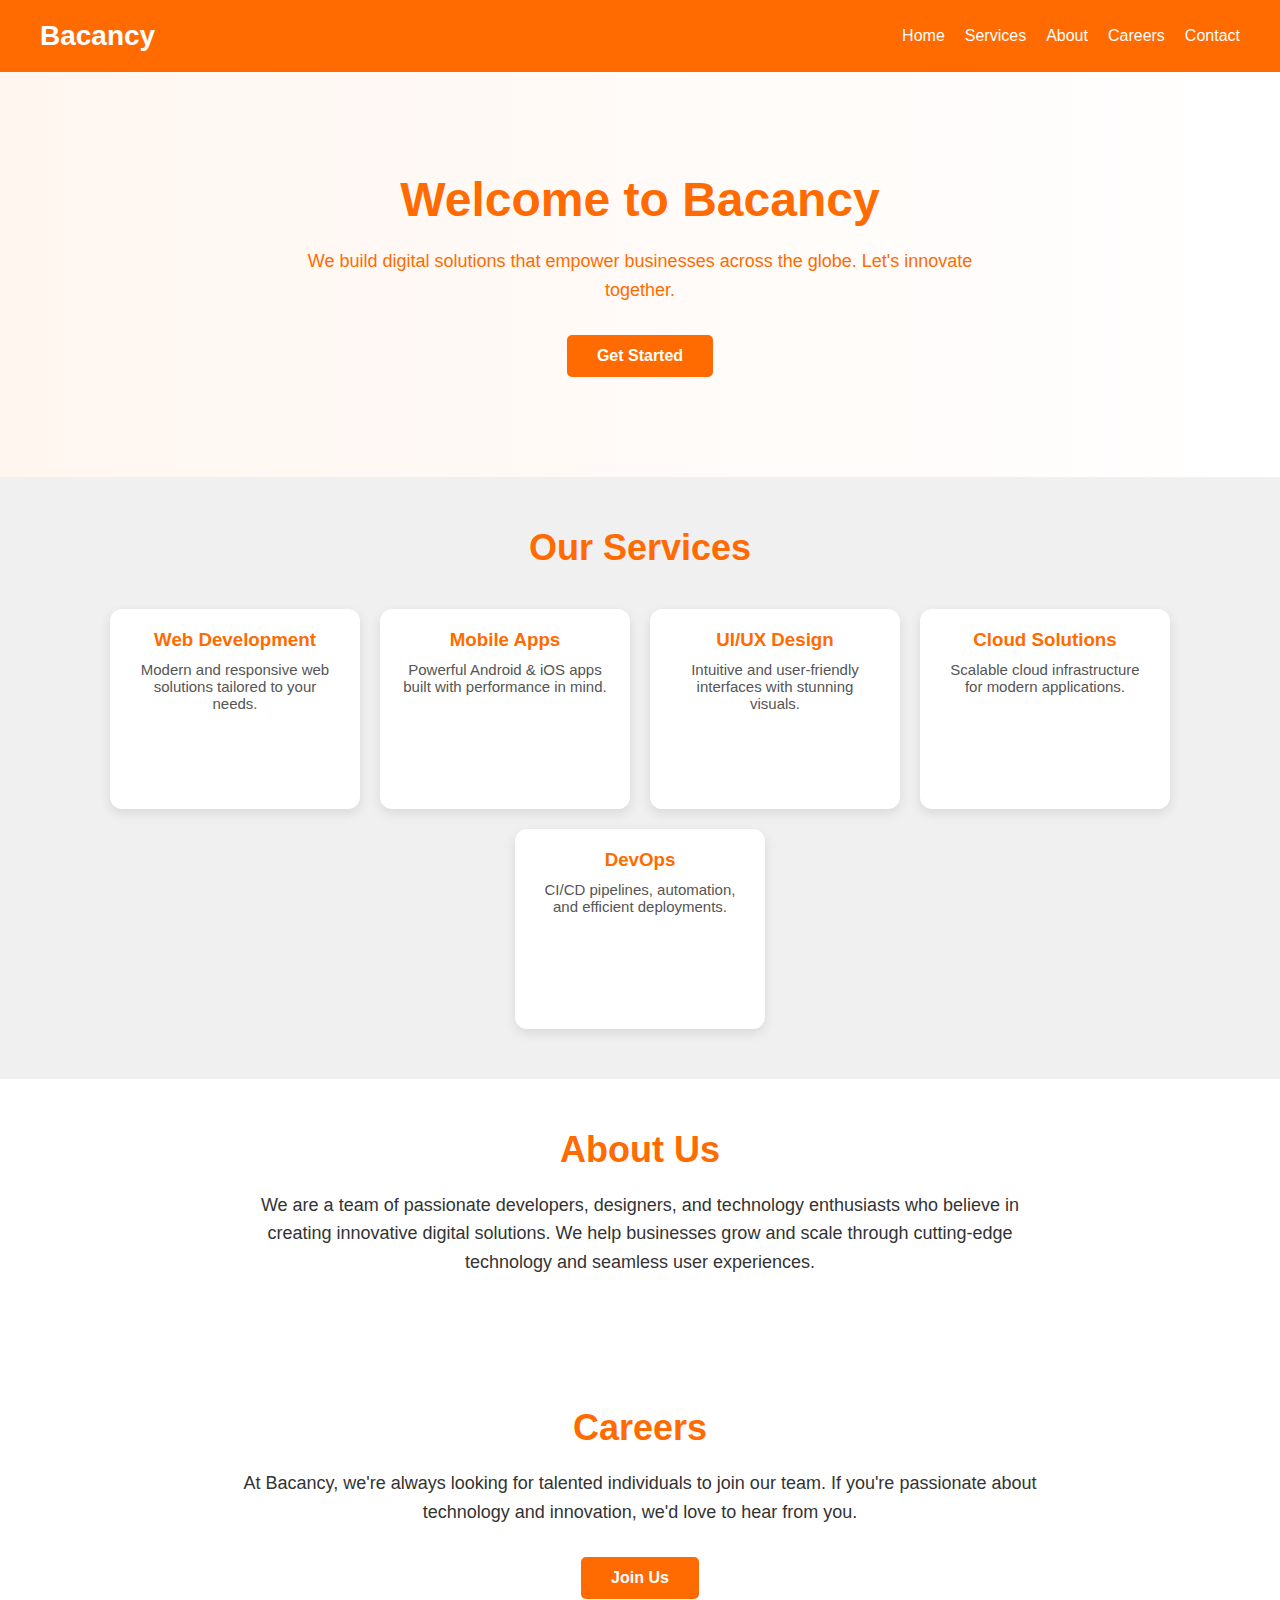
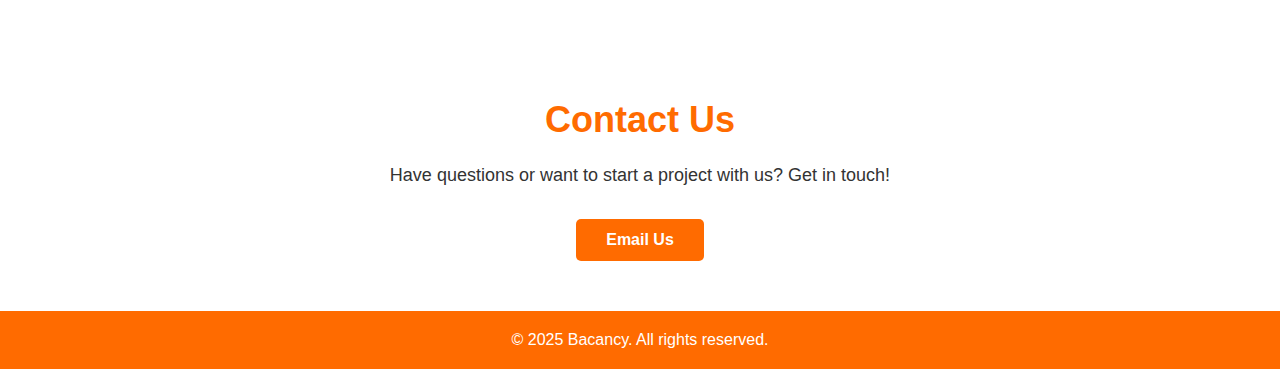
<file: HTML-CSS/index.html>
<!DOCTYPE html>
<html lang="en">

<head>
    <meta charset="UTF-8" />
    <meta name="viewport" content="width=device-width, initial-scale=1.0" />
    <title>Bacancy - Welcome</title>
    <link rel="stylesheet" href="style.css" />
</head>

<body>
    <header>
        <div class="logo">Bacancy</div>
        <nav>
            <ul>
                <li><a href="#">Home</a></li>
                <li><a href="#services">Services</a></li>
                <li><a href="#about">About</a></li>
                <li><a href="#careers">Careers</a></li>
                <li><a href="#contact">Contact</a></li>
            </ul>
        </nav>
    </header>

    <section class="hero">
        <div class="hero-content">
            <h1>Welcome to Bacancy</h1>
            <p>We build digital solutions that empower businesses across the globe. Let's innovate together.</p>
            <a href="#services" class="btn">Get Started</a>
        </div>
    </section>

    <section id="services" class="card-section">
        <h2>Our Services</h2>
        <div class="card-container">
            <div class="card">
                <h3>Web Development</h3>
                <p>Modern and responsive web solutions tailored to your needs.</p>
            </div>
            <div class="card">
                <h3>Mobile Apps</h3>
                <p>Powerful Android & iOS apps built with performance in mind.</p>
            </div>
            <div class="card">
                <h3>UI/UX Design</h3>
                <p>Intuitive and user-friendly interfaces with stunning visuals.</p>
            </div>
            <div class="card">
                <h3>Cloud Solutions</h3>
                <p>Scalable cloud infrastructure for modern applications.</p>
            </div>
            <div class="card">
                <h3>DevOps</h3>
                <p>CI/CD pipelines, automation, and efficient deployments.</p>
            </div>
        </div>
    </section>

    <section id="about" class="about-section">
        <h2>About Us</h2>
        <p>We are a team of passionate developers, designers, and technology enthusiasts who believe in creating
            innovative digital solutions. We help businesses grow and scale through cutting-edge technology and seamless
            user experiences.</p>
    </section>

    <section id="careers" class="careers-section">
        <h2>Careers</h2>
        <p>At Bacancy, we're always looking for talented individuals to join our team. If you're passionate about
            technology and innovation, we'd love to hear from you.</p>
        <a href="#" class="btn">Join Us</a>
    </section>

    <section id="contact" class="contact-section">
        <h2>Contact Us</h2>
        <p>Have questions or want to start a project with us? Get in touch!</p>
        <a href="#" class="btn">Email Us</a>
    </section>

    <footer>
        <p>&copy; 2025 Bacancy. All rights reserved.</p>
    </footer>
</body>

</html>
</file>
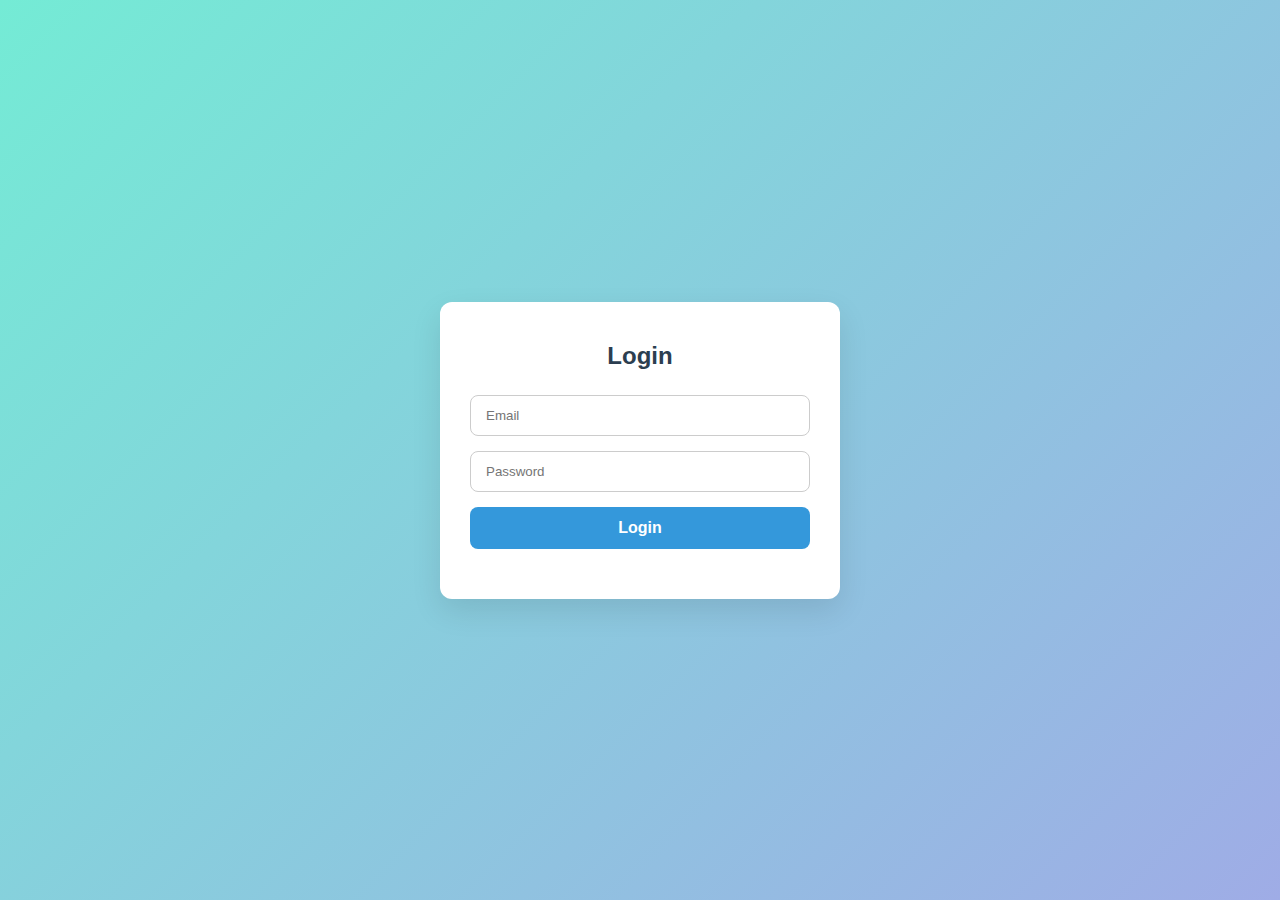
<file: ANGULAR_ASSESSMENT/Pages/index.html>
<!DOCTYPE html>
<html lang="en">

<head>
    <meta charset="UTF-8" />
    <title>Login</title>
    <link rel="stylesheet" href="/ANGULAR_ASSESSMENT/CSS/login.css" />
</head>

<body>
    <div class="login-container">
        <h2>Login</h2>
        <form id="loginForm">
            <input type="email" id="email" placeholder="Email" required />
            <input type="password" id="password" placeholder="Password" required />
            <button type="submit">Login</button>
        </form>
        <p id="errorMsg"></p>
    </div>
    <script src="../Scripts/data-dump.js"></script>
    <script src="../Scripts/login.js"></script>
</body>

</html>
</file>
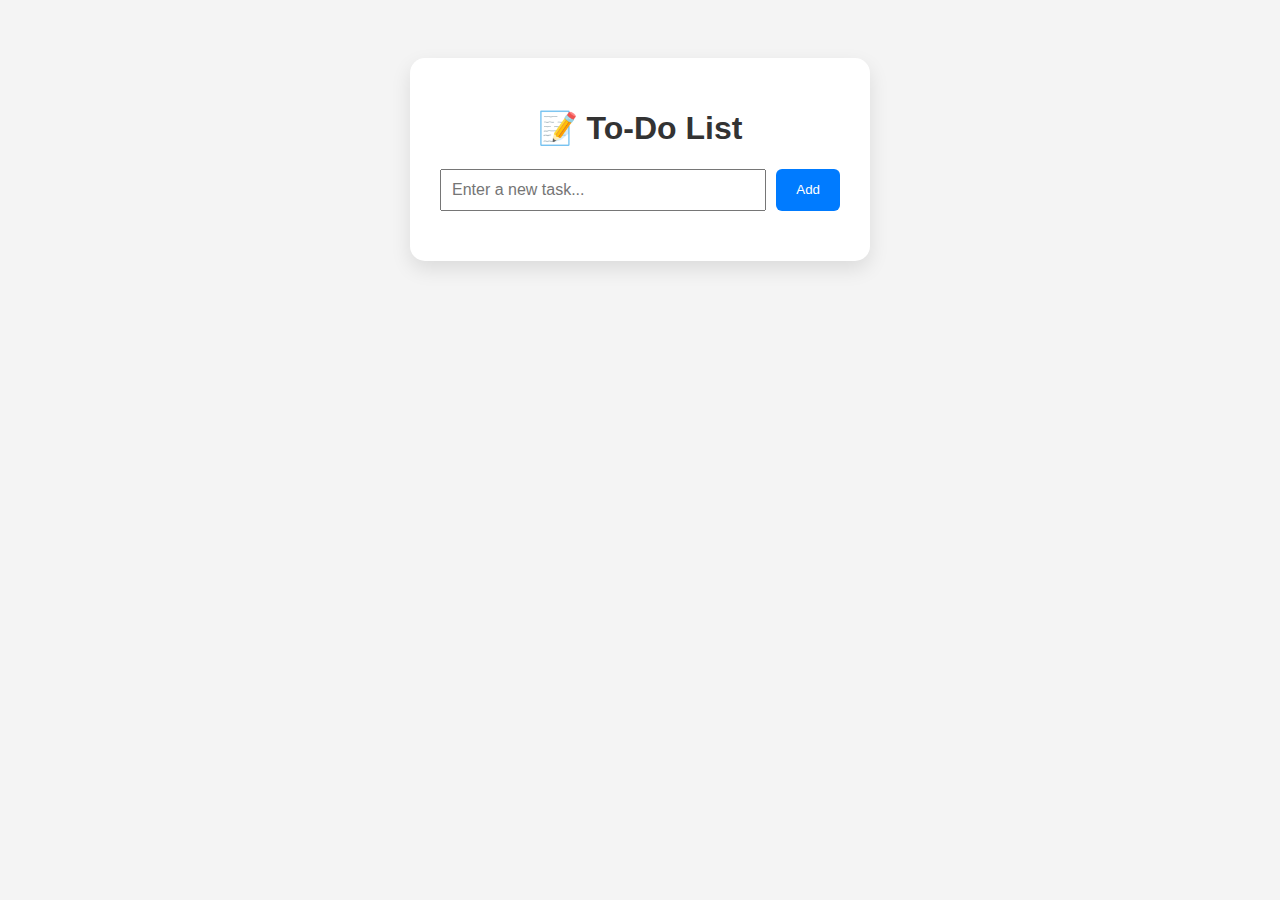
<file: Todo.html>
<!DOCTYPE html>
<html lang="en">

<head>
    <meta charset="UTF-8" />
    <meta name="viewport" content="width=device-width, initial-scale=1.0" />
    <title>Simple To-Do List</title>
    <link rel="stylesheet" href="style.css" />
</head>

<body>
    <div class="container">
        <h1>📝 To-Do List</h1>
        <div class="input-section">
            <input type="text" id="todo-input" placeholder="Enter a new task..." />
            <button onclick="addTodo()">Add</button>
        </div>
        <ul id="todo-list"></ul>
    </div>
    <script src="script.js"></script>
</body>

</html>
</file>
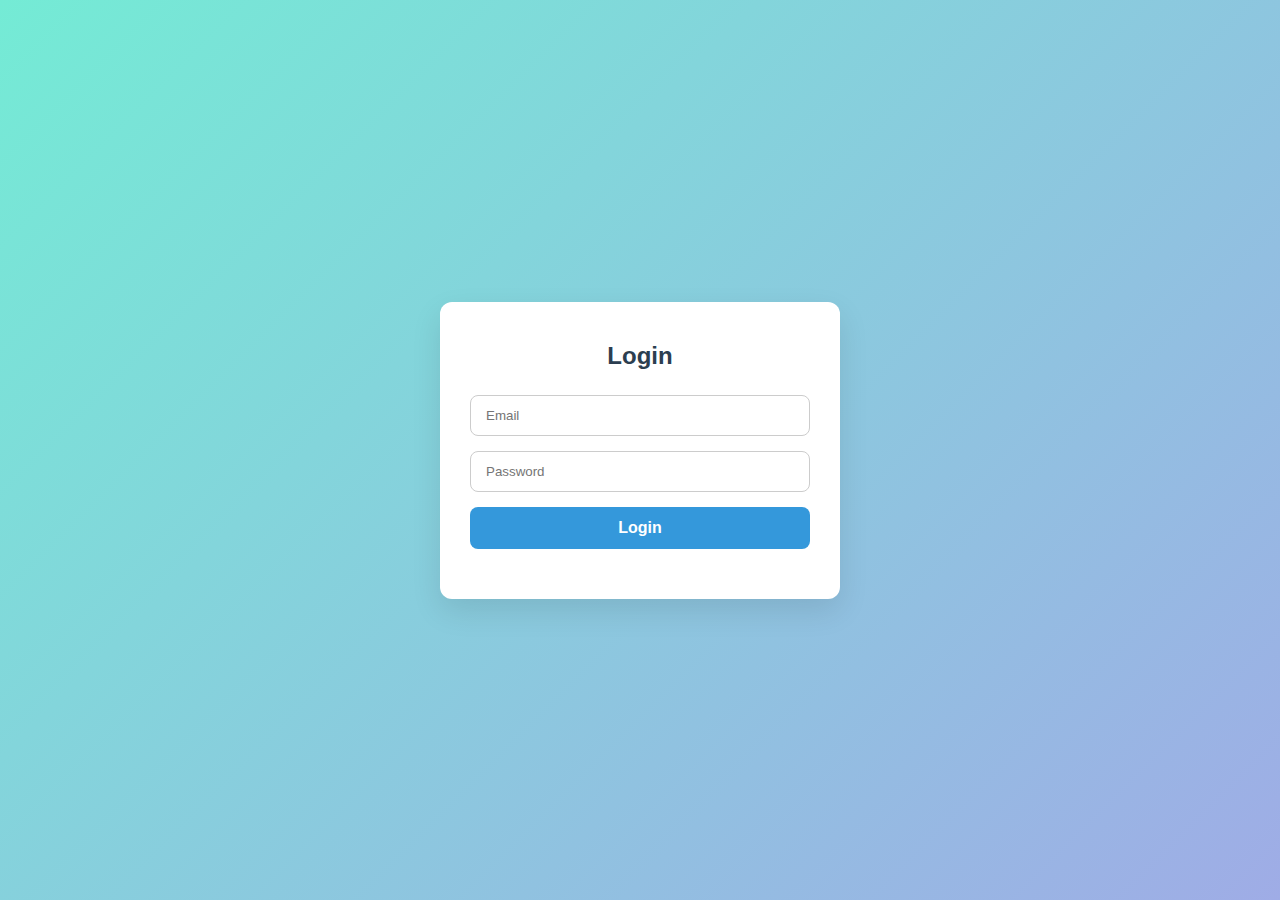
<file: ANGULAR_ASSESSMENT/Pages/dashboard.html>
<!DOCTYPE html>
<html lang="en">

<head>
    <meta charset="UTF-8" />
    <title>Dashboard</title>
    <link rel="stylesheet" href="../CSS/dashboard.css" />
</head>

<body>
    <header>
        <h2>Welcome, <span id="userName"></span></h2>
        <div class="header-actions">
        <button id="themeToggle">🌙 Dark Mode</button>
        <button id="logoutBtn">Logout</button>
        </div>
    </header>
    <main id="blogContainer"></main>
    <script src="../Scripts/dashboard.js"></script>
</body>

</html>
</file>
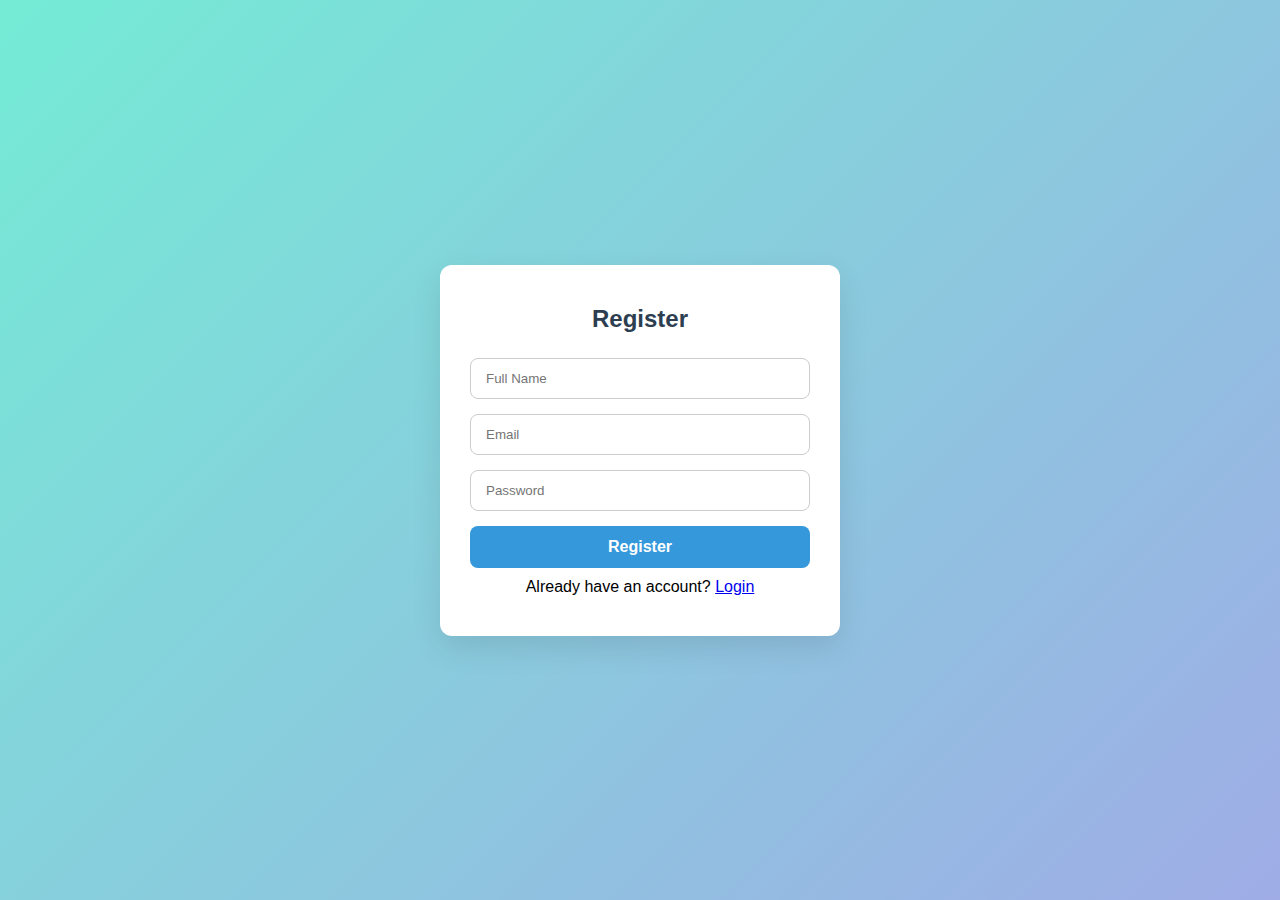
<file: ANGULAR_ASSESSMENT/Pages/register.html>
<!DOCTYPE html>
<html lang="en">

<head>
    <meta charset="UTF-8" />
    <title>Register</title>
    <link rel="stylesheet" href="/ANGULAR_ASSESSMENT/CSS/login.css" />
</head>

<body>
    <div class="login-container">
        <h2>Register</h2>
        <form id="registerForm">
            <input type="text" id="username" placeholder="Full Name" required />
            <input type="email" id="email" placeholder="Email" required />
            <input type="password" id="password" placeholder="Password" required />
            <button type="submit">Register</button>
        </form>
        <p id="errorMsg"></p>
        <p style="text-align:center; margin-top:10px;">
            Already have an account? <a href="../Pages/index.html">Login</a>
        </p>
    </div>

    <script src="../Scripts/register.js"></script>
</body>

</html>
</file>
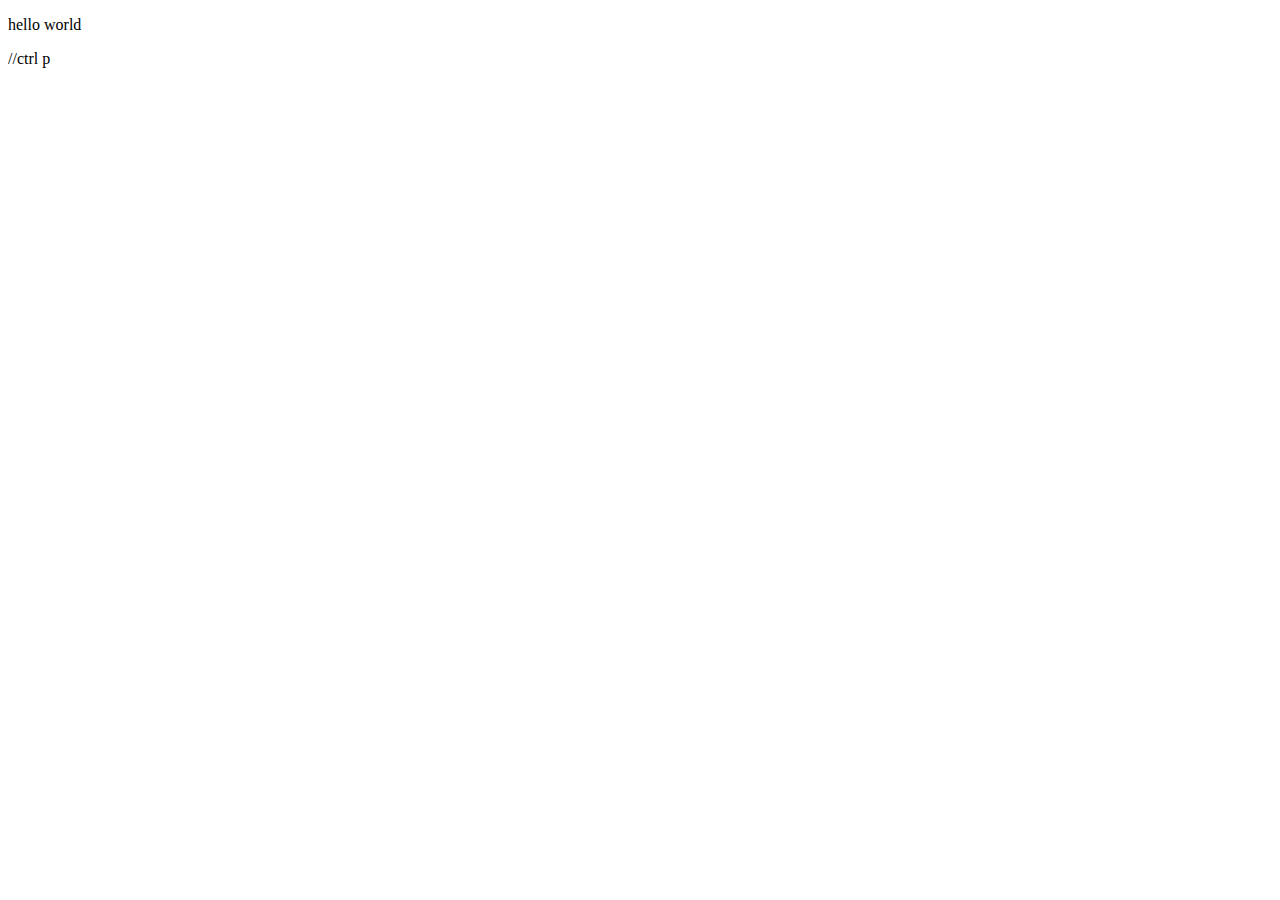
<file: JS/Day2/ex.html>
<!DOCTYPE html>
<html lang="en">

<head>
    <meta charset="UTF-8" />
    <meta name="viewport" content="width=device-width, initial-scale=1.0" />
    <title>Simple </title>
</head>

<body>
   <p>hello world</p>
    <script src="script.js"></script>
</body>
</html>

//ctrl p
</file>
<file: HTML-CSS/style.css>
* {
    margin: 0;
    padding: 0;
    box-sizing: border-box;
    font-family: 'Segoe UI', sans-serif;
    scroll-behavior: smooth;
}

body {
    background-color: #ffffff;
    color: #333;
}

header {
    background-color: #ff6b00;
    padding: 20px 40px;
    display: flex;
    justify-content: space-between;
    align-items: center;
    animation: fadeInDown 1s ease-in-out;
}

.logo {
    font-size: 28px;
    color: white;
    font-weight: bold;
}

nav ul {
    list-style: none;
    display: flex;
    flex-direction: row;
    gap: 20px;
}

nav ul li a {
    color: white;
    text-decoration: none;
    font-weight: 500;
    transition: color 0.3s;
}

nav ul li a:hover {
    color: #ffe0cc;
}

.hero {
    background: linear-gradient(to right, #fff6f0, #fff);
    color: #ff6b00;
    padding: 100px 20px;
    text-align: center;
    animation: fadeIn 2s ease;
}

.hero h1 {
    font-size: 48px;
    margin-bottom: 20px;
    font-weight: bold;
}

.hero p {
    font-size: 18px;
    margin-bottom: 30px;
    max-width: 700px;
    margin-inline: auto;
    line-height: 1.6;
}

.btn {
    display: inline-block;
    padding: 12px 30px;
    background-color: #ff6b00;
    color: white;
    border-radius: 5px;
    text-decoration: none;
    font-weight: 600;
}

.btn:hover {
    background-color: #e65c00;
}

.card-section {
    background-color: #f0f0f0;
    padding: 50px 20px;
    text-align: center;
}

.card-section h2 {
    font-size: 36px;
    margin-bottom: 40px;
    color: #ff6b00;
}

.card-container {
    display: flex;
    flex-wrap: wrap;
    justify-content: center;
    gap: 20px;
}

.card {
    background-color: white;
    width: 250px;
    height: 200px;
    padding: 20px;
    border-radius: 12px;
    box-shadow: 0 4px 12px rgba(0, 0, 0, 0.1);
    transition: transform 0.3s ease, box-shadow 0.3s ease;
}

.card:hover {
    transform: translateY(-10px);
    box-shadow: 0 10px 20px rgba(0, 0, 0, 0.2);
}

.card h3 {
    color: #ff6b00;
    margin-bottom: 10px;
}

.card p {
    color: #555;
    font-size: 15px;
}

.about-section,
.careers-section,
.contact-section {
    padding: 50px 20px;
    text-align: center;
    background-color: #fff;
}

.about-section h2,
.careers-section h2,
.contact-section h2 {
    font-size: 36px;
    margin-bottom: 20px;
    color: #ff6b00;
}

.about-section p,
.careers-section p,
.contact-section p {
    font-size: 18px;
    max-width: 800px;
    margin: 0 auto 30px;
    line-height: 1.6;
}

footer {
    text-align: center;
    padding: 20px;
    background-color: #ff6b00;
    color: white;
}

@keyframes fadeIn {
    from {
        opacity: 0;
    }

    to {
        opacity: 1;
    }
}

@keyframes fadeInDown {
    from {
        opacity: 0;
        transform: translateY(-20px);
    }

    to {
        opacity: 1;
        transform: translateY(0);
    }
}

@media (max-width: 768px) {
    header {
        flex-direction: column;
        align-items:center;
    }

    nav ul {
        flex-direction: column;
        gap: 10px;
        margin-top: 10px;
    }

    .hero h1 {
        font-size: 32px;
    }

    .hero p {
        font-size: 16px;
    }

    .card-container {
        flex-direction: column;
        align-items: center;
    }

    .card {
        width: 90%;
    }

    .about-section p,
    .careers-section p,
    .contact-section p {
        padding: 0 10px;
    }
}
</file>
<file: ANGULAR_ASSESSMENT/CSS/login.css>
* {
    box-sizing: border-box;
    font-family: 'Segoe UI', sans-serif;
    margin: 0;
    padding: 0;
}

body {
    background: linear-gradient(135deg, #74ebd5, #9face6);
    min-height: 100vh;
    display: flex;
    align-items: center;
    justify-content: center;
}

.login-container {
    background: white;
    padding: 40px 30px;
    border-radius: 12px;
    box-shadow: 0 12px 30px rgba(0, 0, 0, 0.1);
    width: 100%;
    max-width: 400px;
}

.login-container h2 {
    text-align: center;
    margin-bottom: 25px;
    color: #2c3e50;
}

input[type="email"],
input[type="password"],
input[type="text"]{
    width: 100%;
    padding: 12px 15px;
    border-radius: 8px;
    border: 1px solid #ccc;
    margin-bottom: 15px;
    transition: 0.3s ease;
}

input:focus {
    border-color: #3498db;
    outline: none;
    box-shadow: 0 0 5px rgba(52, 152, 219, 0.5);
}

button {
    width: 100%;
    padding: 12px;
    border: none;
    background: #3498db;
    color: white;
    font-weight: bold;
    font-size: 16px;
    border-radius: 8px;
    cursor: pointer;
    transition: background 0.3s;
}

button:hover {
    background: #2980b9;
}

#errorMsg {
    color: crimson;
    text-align: center;
    margin-top: 10px;
    font-weight: bold;
}

@media (max-width: 768px) {
    .login-container {
        padding: 30px 20px;
        margin: 20px;
        max-width: 90%;
    }

    .login-container h2 {
        font-size: 22px;
        margin-bottom: 20px;
    }

   input[type="email"],
   input[type="password"],
   input[type="text"] {
        padding: 10px 12px;
        font-size: 14px;
    }

    button {
        font-size: 15px;
        padding: 10px;
    }

    #errorMsg {
        font-size: 14px;
    }
}

@media (max-width: 480px) {
    body {
        padding: 20px;
        align-items: flex-start;
    }

    .login-container {
        padding: 25px 15px;
        border-radius: 10px;
        box-shadow: 0 8px 20px rgba(0, 0, 0, 0.1);
    }

    .login-container h2 {
        font-size: 20px;
    }

   input[type="email"],
   input[type="password"],
   input[type="text"]{
        font-size: 13px;
    }

    button {
        font-size: 14px;
        padding: 10px;
    }

    #errorMsg {
        font-size: 13px;
    }
}
</file>
<file: style.css>
body {
    font-family: 'Segoe UI', Tahoma, Geneva, Verdana, sans-serif;
    background-color: #f4f4f4;
    display: flex;
    justify-content: center;
    padding: 50px;
}

.container {
    background: #fff;
    padding: 30px;
    border-radius: 15px;
    width: 400px;
    box-shadow: 0 8px 20px rgba(0, 0, 0, 0.1);
}

h1 {
    text-align: center;
    color: #333;
}

.input-section {
    display: flex;
    gap: 10px;
    margin-bottom: 20px;
}

#todo-input {
    flex: 1;
    padding: 10px;
    font-size: 16px;
}

button {
    padding: 10px 20px;
    background: #007bff;
    color: white;
    border: none;
    border-radius: 6px;
    cursor: pointer;
}

button:hover {
    background: #0056b3;
}

#todo-list {
    list-style-type: none;
    padding: 0;
}

.todo-item {
    padding: 10px;
    background: #f0f0f0;
    margin-bottom: 10px;
    border-radius: 6px;
    display: flex;
    justify-content: space-between;
    align-items: center;
}

.todo-item.done .text {
    text-decoration: line-through;
    color: #777;
}

.actions {
    display: flex;
    gap: 10px;
}

.actions button {
    padding: 5px 10px;
    font-size: 12px;
}
.actions button:nth-child(2) {
    background: #dc3545;
}

.actions button:nth-child(2):hover {
    background: #a71d2a;
}
.actions button:nth-child(1) {
    background:#28a745;
}

.actions button:nth-child(1):hover {
    background:#1e7e34;
}
</file>
<file: ANGULAR_ASSESSMENT/CSS/dashboard.css>
* {
    box-sizing: border-box;
    font-family: 'Segoe UI', sans-serif;
    margin: 0;
    padding: 0;
}

body {
    background: #f2f6fa;
    min-height: 100vh;
}

header {
    background: linear-gradient(to right, #6a11cb, #2575fc);
    color: white;
    padding: 20px 30px;
    display: flex;
    justify-content: space-between;
    align-items: center;
    font-size: 18px;
    box-shadow: 0 4px 12px rgba(0, 0, 0, 0.15);
}

header h2 {
    font-weight: 600;
}

header button {
    background: white;
    color: #2575fc;
    border: none;
    padding: 10px 18px;
    border-radius: 8px;
    font-weight: bold;
    cursor: pointer;
    transition: background 0.3s ease;
}

header button:hover {
    background: #f1f1f1;
}

main {
    padding: 30px;
    max-width: 900px;
    margin: auto;
}

.blog-post {
    background: white;
    border-radius: 16px;
    margin-bottom: 30px;
    box-shadow: 0 12px 24px rgba(0, 0, 0, 0.08);
    padding: 24px;
    position: relative;
    transition: 0.3s ease;
}

.blog-post h3 {
    font-size: 24px;
    color: #2c3e50;
    margin-bottom: 12px;
}

.blog-post img {
    width: 100%;
    max-height: 300px;
    object-fit: cover;
    border-radius: 12px;
    margin-bottom: 18px;
}

.blog-post p {
    color: #555;
    line-height: 1.6;
    margin-bottom: 15px;
}

.comment-count {
    position: absolute;
    top: 20px;
    right: 20px;
    background: crimson;
    color: white;
    font-weight: bold;
    padding: 6px 12px;
    border-radius: 50px;
    font-size: 13px;
    box-shadow: 0 0 6px rgba(0, 0, 0, 0.15);
}

.comment-box {
    margin-top: 20px;
}

.comment-box textarea {
    width: 100%;
    height: 80px;
    padding: 12px;
    border-radius: 10px;
    border: 1px solid #ccc;
    resize: none;
    font-size: 14px;
    transition: 0.3s ease;
}

.comment-box textarea:focus {
    outline: none;
    border-color: #3498db;
    box-shadow: 0 0 6px rgba(52, 152, 219, 0.3);
}

.comment-box button {
    margin-top: 12px;
    background: #2ecc71;
    border: none;
    color: white;
    padding: 10px 22px;
    font-size: 15px;
    font-weight: bold;
    border-radius: 8px;
    cursor: pointer;
    transition: background 0.3s ease;
}

.comment-box button:hover {
    background: #27ae60;
}

.comment {
    background: #f7f9fb;
    display: flex;
    justify-content: space-between;
    align-items: flex-start;
    gap: 12px;
    padding: 12px;
    border-radius: 10px;
    margin-top: 10px;
    position: relative;
    transition: box-shadow 0.2s ease;
}

.comment:hover {
    box-shadow: 0 0 8px rgba(0, 0, 0, 0.05);
}

.comment-content {
    flex-grow: 1;
    font-size: 14px;
    color: #333;
}

.comment-content[contenteditable="true"] {
    border: 1px dashed #ccc;
    background: #fffdf0;
    padding: 6px;
    border-radius: 6px;
}

.comment-actions {
    display: flex;
    flex-shrink: 0;
    gap: 10px;
}

.edit-btn,
.delete-btn {
    background: none;
    border: none;
    font-size: 16px;
    cursor: pointer;
    transition: 0.2s ease;
    padding: 4px;
    border-radius: 4px;
}

.edit-btn {
    color: #2980b9;
}

.edit-btn:hover {
    background: #dff1ff;
}

.delete-btn {
    color: #e74c3c;
}

.delete-btn:hover {
    background: #ffe6e6;
} 

body.dark-theme {
    background: #1e1e2f;
    color: #f0f0f0;
}

.dark-theme header {
    background: linear-gradient(to right, #1f1c2c, #928dab);
    color: #f0f0f0;
    box-shadow: 0 4px 12px rgba(255, 255, 255, 0.05);
}

.dark-theme .login-container,
.dark-theme .blog-post,
.dark-theme .comment,
.dark-theme .comment-box textarea {
    background: #2c2c3e;
    color: #f0f0f0;
    border-color: #444;
    box-shadow: none;
}

.dark-theme .blog-post h3,
.dark-theme .comment-content {
    color: #fff;
}

.dark-theme .comment-box textarea:focus {
    border-color: #6a89cc;
    box-shadow: 0 0 6px rgba(106, 137, 204, 0.3);
}

.dark-theme .comment-box button {
    background: #45aaf2;
}

.dark-theme .comment-box button:hover {
    background: #2d98da;
}

.dark-theme .edit-btn {
    color: #74b9ff;
}

.dark-theme .edit-btn:hover {
    background: #1e272e;
}

.dark-theme .delete-btn {
    color: #ff7675;
}

.dark-theme .delete-btn:hover {
    background: #2d3436;
}

.dark-theme .comment-content[contenteditable="true"] {
    background: #39395c;
    border: 1px dashed #666;
}

.dark-theme .comment-count {
    background: #d63031;
    color: white;
}
.header-actions {
    display: flex;
    gap: 10px;
    align-items: center;
} 

@media (max-width: 768px) {
    header {
        flex-direction: column;
        align-items: flex-start;
        gap: 10px;
        font-size: 16px;
        padding: 15px 20px;
    }

    header button {
        padding: 8px 16px;
        font-size: 14px;
    }

    main {
        padding: 20px;
    }

    .blog-post {
        padding: 18px;
    }

    .blog-post h3 {
        font-size: 20px;
    }

    .comment-box textarea {
        height: 70px;
        font-size: 13px;
    }

    .comment-box button {
        font-size: 14px;
        padding: 8px 18px;
    }

    .comment {
        flex-direction: column;
        align-items: flex-start;
    }

    .comment-actions {
        align-self: flex-end;
    }
}

@media (max-width: 480px) {
    header {
        font-size: 15px;
        padding: 12px 15px;
    }

    header h2 {
        font-size: 20px;
    }

    header button {
        width: 100%;
        text-align: center;
    }

    main {
        padding: 15px;
    }

    .blog-post h3 {
        font-size: 18px;
    }

    .comment-count {
        top: 15px;
        right: 15px;
        font-size: 12px;
        padding: 4px 10px;
    }

    .comment-box textarea {
        height: 60px;
    }

    .comment-box button {
        width: 100%;
    }

    .comment {
        gap: 8px;
    }

    .comment-actions {
        flex-direction: row;
        width: 100%;
        justify-content: space-between;
    }

    .edit-btn,
    .delete-btn {
        font-size: 14px;
    }
}
</file>
